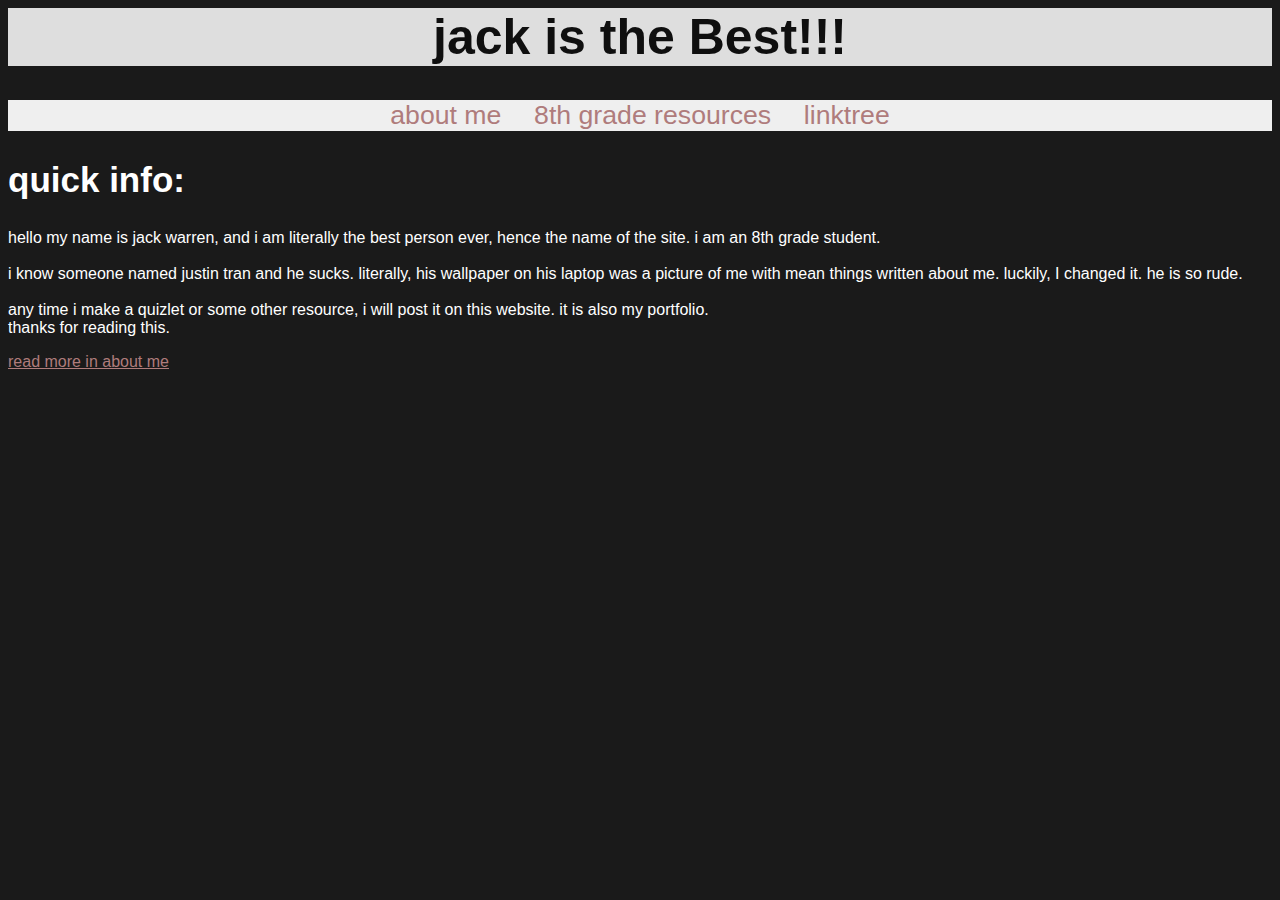
<file: index.html>
<html>

	<head>
		<link rel="stylesheet" href="main.css">
		<title>jack is the Best</title>
	</head>

	<body>
		<div class="title">
			<h1 class="center">jack is the Best!!!</h1>
		</div>
		<div class="navbar">
			<a href="about/index.html">about me</a>
			<a href="8th/index.html">8th grade resources</a>
			<a href="linktree/index.html">linktree</a>
		</div>
		<div class="subtitle">
			<h2>quick info:</h2>
		</div>
		<div class="bodytxt">
			<p>
					hello my name is jack warren, and i am literally the best person ever, hence the name of the site. i am an 8th grade student. <br><br>

					i know someone named justin tran and he sucks. literally, his wallpaper on his laptop was a picture of me with
					mean things written about me. luckily, I changed it. he is so rude.<br><br>

					any time i make a quizlet or some other resource, i will post it on this website. it is also my portfolio.<br>
					thanks for reading this.
			</p>
		</div>
		<a href="about/index.html">read more in about me</a><br>
	</body>

</html>
</file>
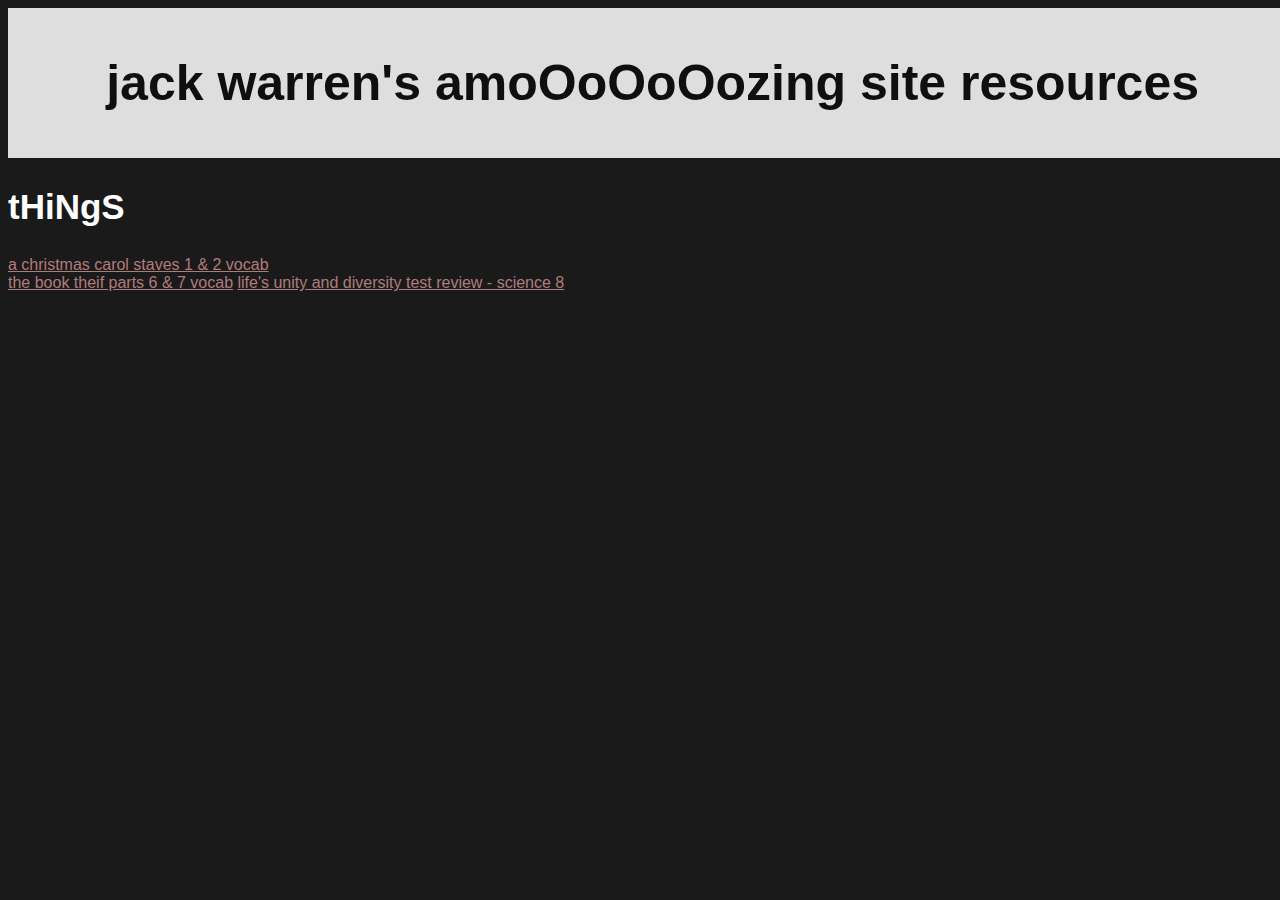
<file: 8th/index.html>
<html>

	<head>
		<link rel="stylesheet" href="main.css">
	</head>

	<body>
		<div class="title">
			<h1 class="center">jack warren's amoOoOoOozing site resources</h1>
	  </div>
		<div class="subtitle">
			<h2>tHiNgS</h2>
	  </div>
		<div class="bodytxt">
		<a href="https://quizlet.com/642064295/a-christmas-carol-staves-1-2-vocabulary-flash-cards/">a christmas carol staves 1 & 2 vocab</a><br>
		<a href="https://quizlet.com/_bfgr7a?x=1qqt&i=35ivhf">the book theif parts 6 & 7 vocab</a>
		<a href="https://quizlet.com/_bm69jl?x=1qqt&i=35ivhf">life's unity and diversity test review - science 8</a>
	  </div>
	</body>

</html>
</file>
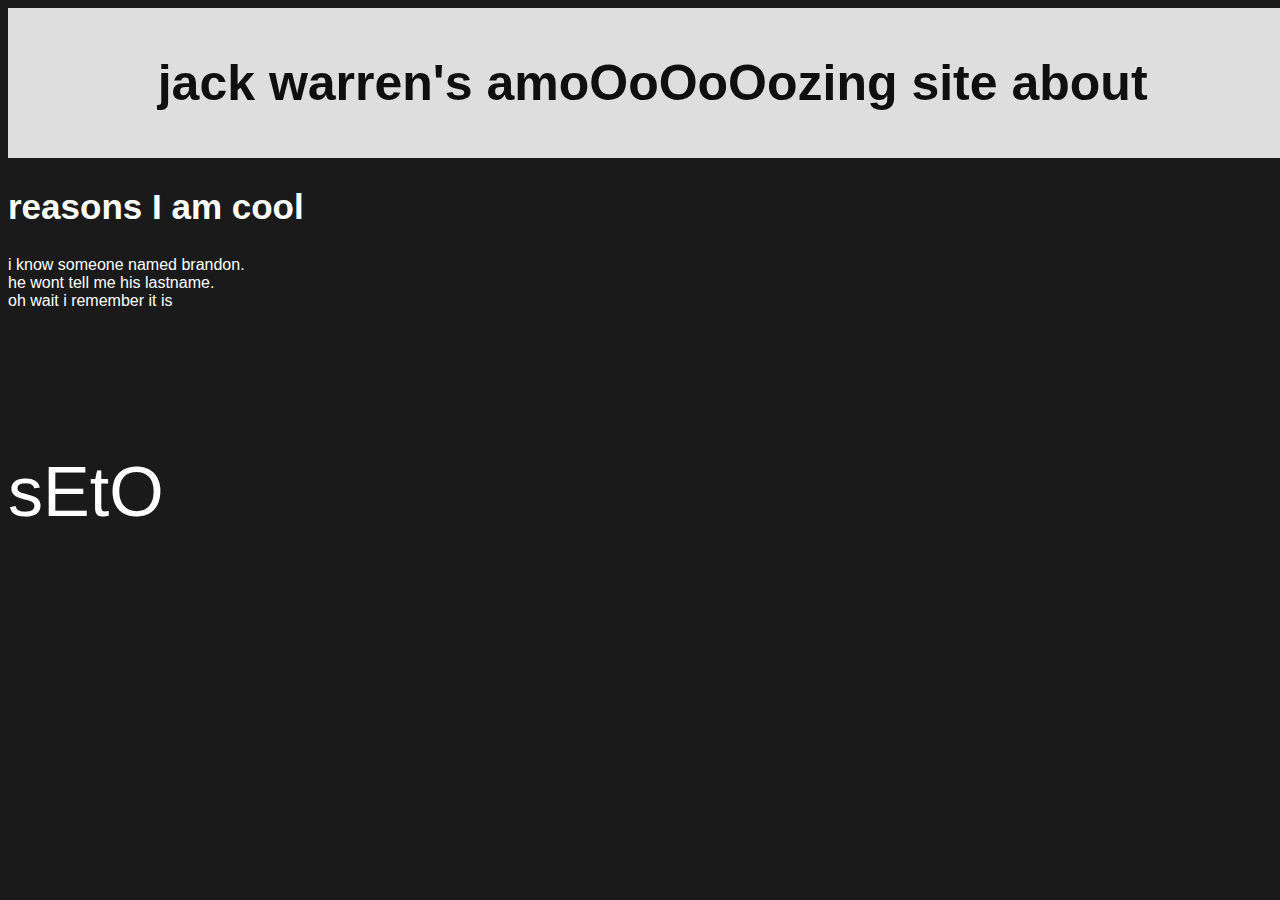
<file: About/index.html>
<html>

	<head>
		<link rel="stylesheet" href="main.css">
	</head>

	<body>
		<div class="title">
			<h1 class="center">jack warren's amoOoOoOozing site about</h1>
	  </div>
		<div class="subtitle">
			<h2>reasons I am cool</h2>
	  </div>
		<div class="bodytxt">
		<p>i know someone named brandon.<br>
			he wont tell me his lastname.<br>
		  oh wait i remember it is <br><br><br><br><br><br><br><br>
		  <div style="font-size: 70;">
				sEtO
			</div>
		</p>
	  </div>
	</body>

</html>
</file>
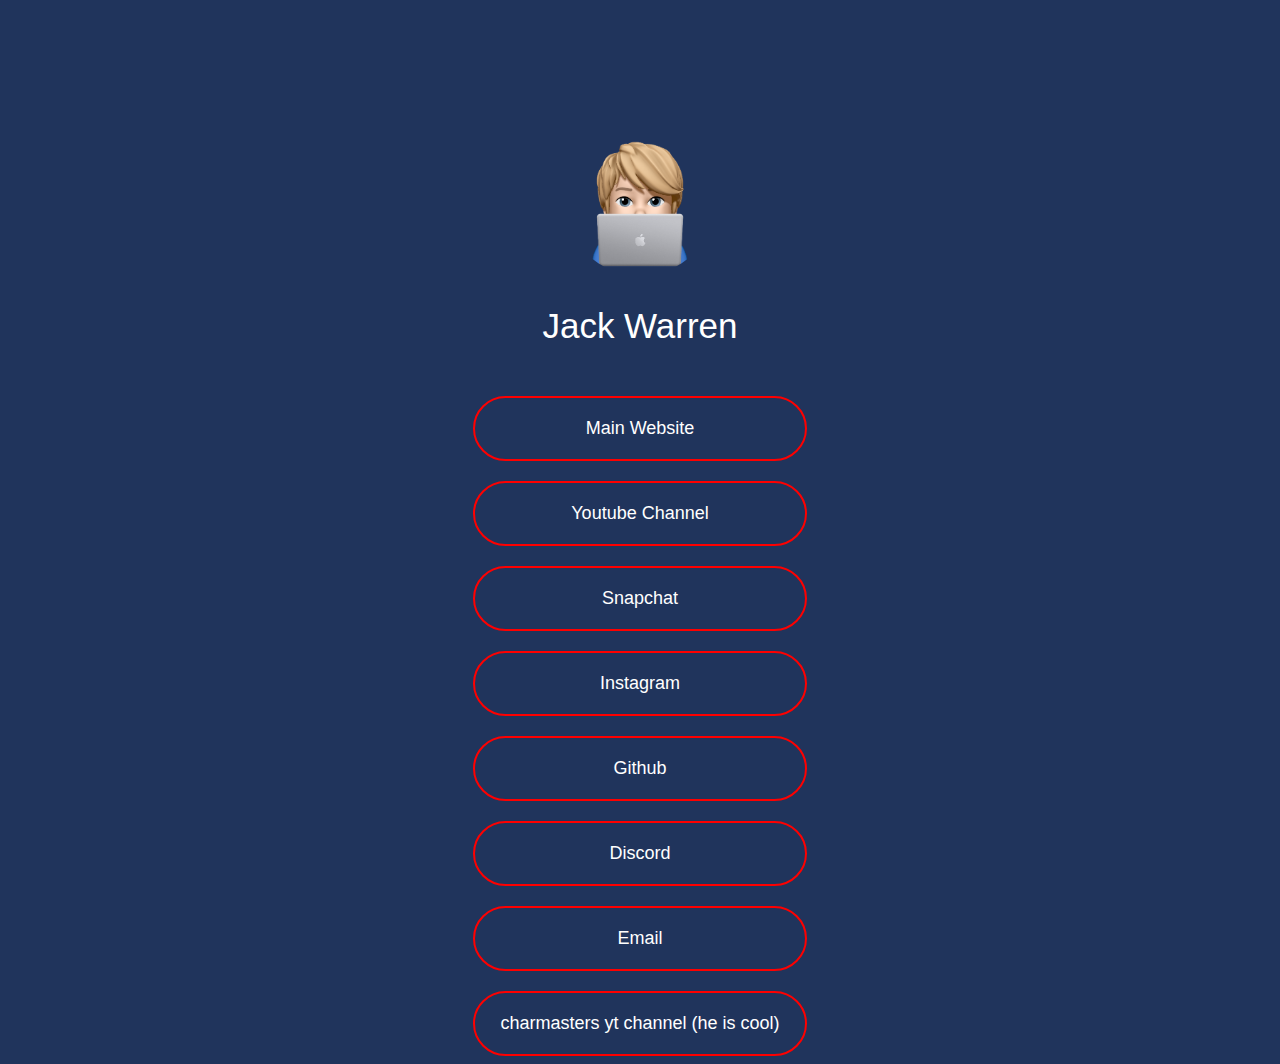
<file: linktree/index.html>
<html lang="en">
<head>
    <meta charset="UTF-8">
    <meta http-equiv="X-UA-Compatible" content="IE=edge">
    <meta name="viewport" content="width=device-width, initial-scale=1.0">
    <link rel="stylesheet" href="style.css">
    <title>Jack Warren</title>
</head>
<body>
    
    <!-- Profile Pic -->

        <img class="profilepic" src="pfp.png" alt="Me in front of macbook">

    <!-- !name -->

        <div class="profilename">Jack Warren</div>

    <!-- Links -->

        <div>
            <a href="/index.html" class="links">Main Website</a>
            <a href="https://www.youtube.com/channel/UC-cT2x2V1rVV056mXv9LRGw" class="links">Youtube Channel</a>
            <a href="https://www.snapchat.com/add/jackwa235" class="links">Snapchat</a>
            <a href="https://www.instagram.com/jackwarren08/" class="links">Instagram</a>
            <a href="https://github.com/jackwarren8" class="links">Github</a>
            <a href="https://discord.gg/sF4C5fmvEC" class="links">Discord</a>
            <a href="mailto:jacksterwarren@gmail.com" class="links">Email</a>
            <a href="https://www.youtube.com/channel/UCE_DKhtmtT63tSRXuisbXKw" class="links">charmasters yt channel (he is cool)</a>
        </div>

</body>
</html>
</file>
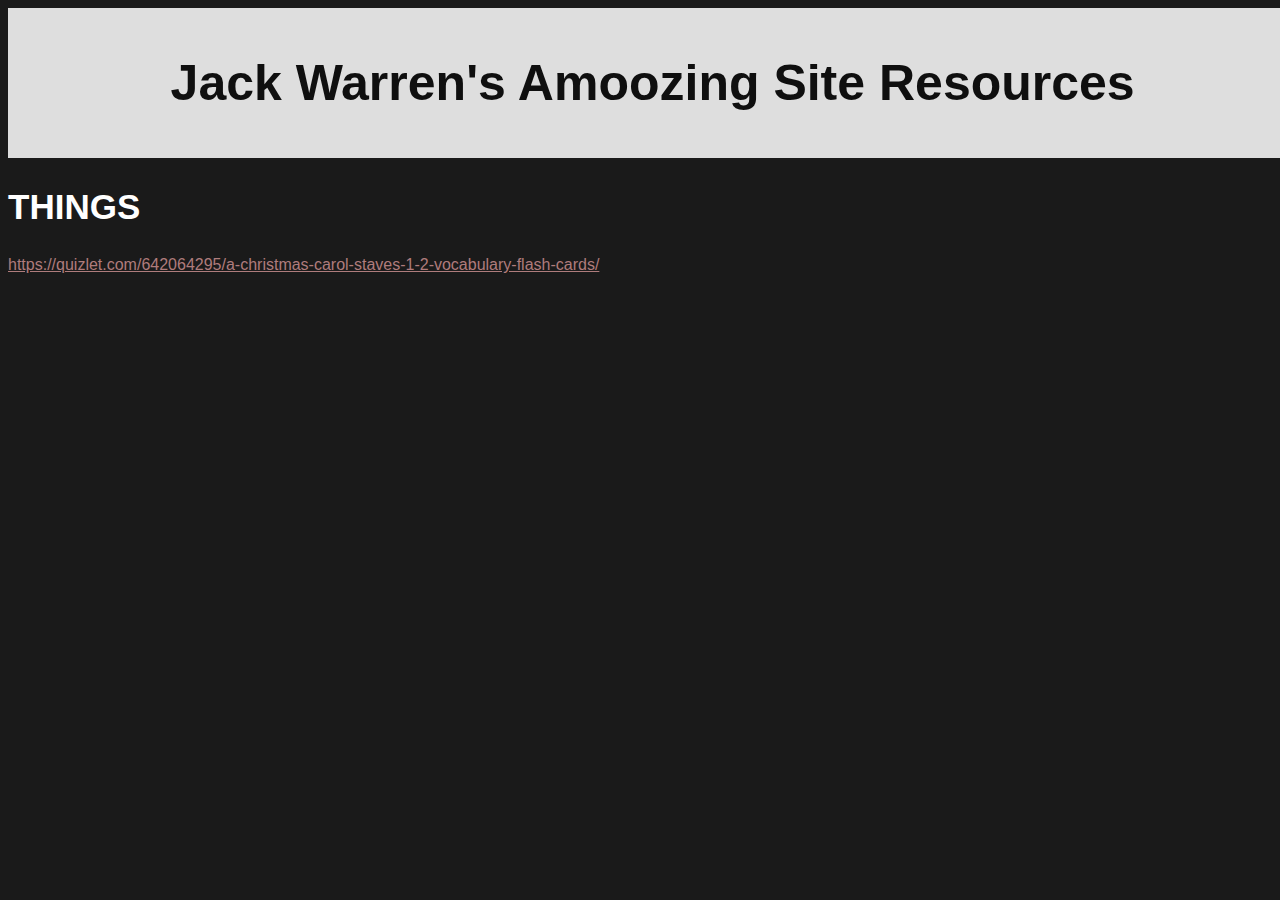
<file: resources/index.html>
<html>

	<head>
		<link rel="stylesheet" href="main.css">
	</head>

	<body>
		<div class="title">
			<h1 class="center">Jack Warren's Amoozing Site Resources</h1>
	  </div>
		<div class="subtitle">
			<h2>THINGS</h2>
	  </div>
		<div class="bodytxt">
		<a href="https://quizlet.com/642064295/a-christmas-carol-staves-1-2-vocabulary-flash-cards/">https://quizlet.com/642064295/a-christmas-carol-staves-1-2-vocabulary-flash-cards/</a>
	  </div>
	</body>

</html>
</file>
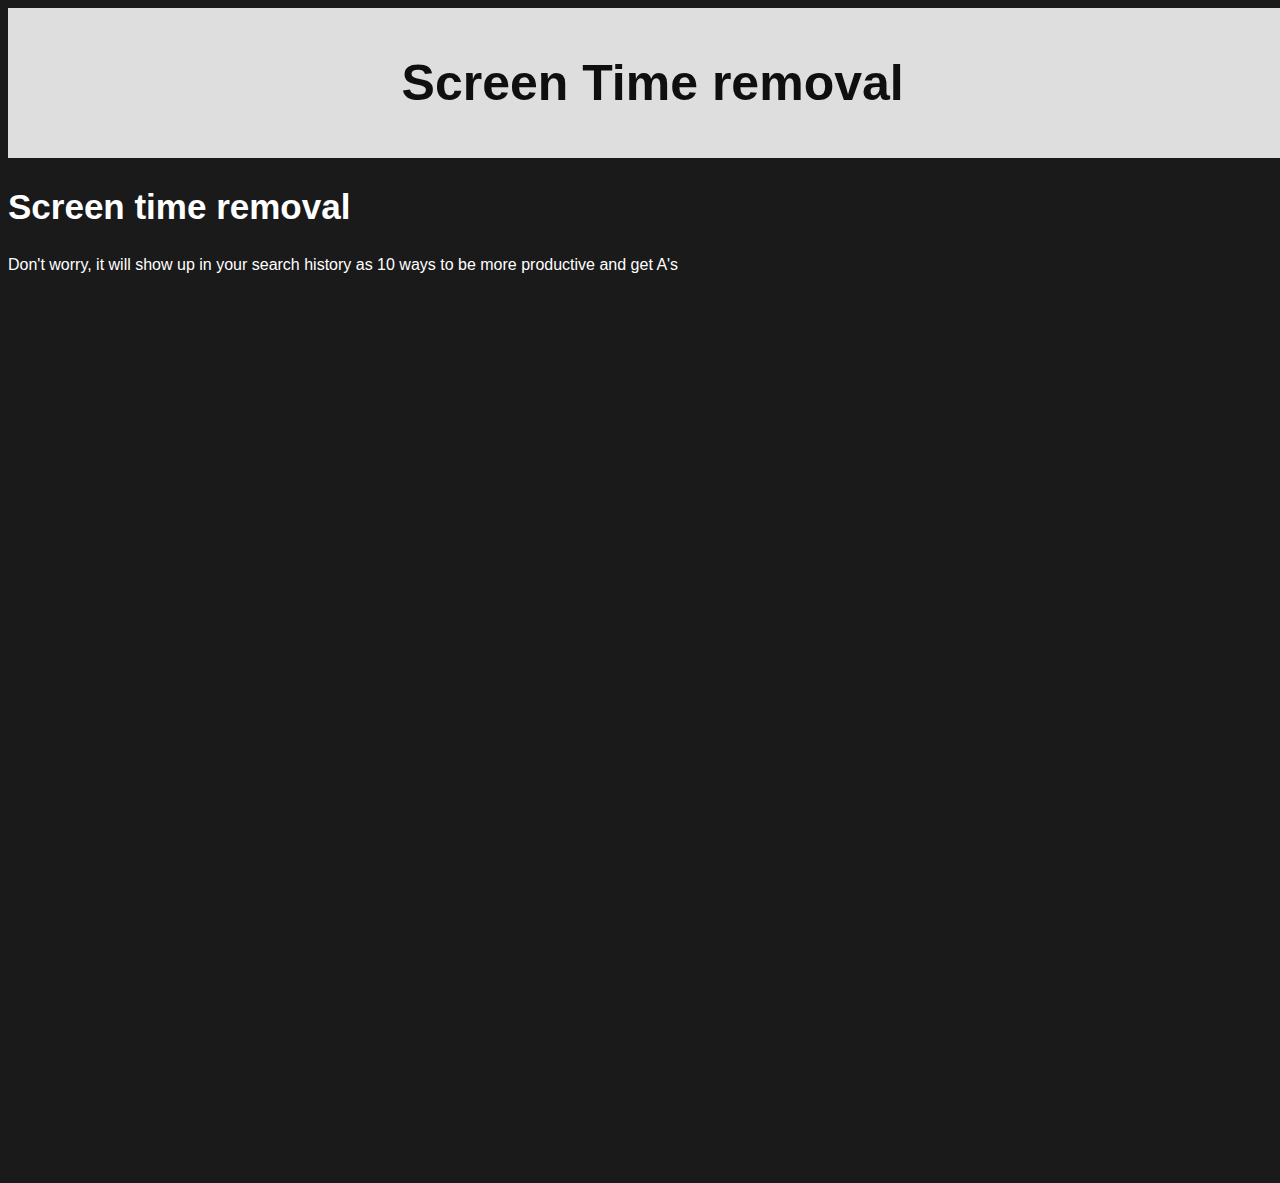
<file: screentime/index.html>
<html>

	<head>
		<link rel="stylesheet" href="main.css">
		<title>10 ways to be more productive and get A's</title>
	</head>

	<body>
		<div class="title">
			<h1 class="center">Screen Time removal</h1>
	  </div>
		<div class="subtitle">
			<h2>Screen time removal</h2>
	  </div>
		<div class="bodytxt">
			<p>Don't worry, it will show up in your search history as 10 ways to be more productive and get A's</p>
			<iframe src="https://docs.google.com/forms/d/e/1FAIpQLScUPbOP3Mrd8AGNey_1GC2iUEJ56BIMiL8EfigjA2u6yy0-3A/viewform?embedded=true" width="640" height="877" frameborder="0" marginheight="0" marginwidth="0">Loading…</iframe>
		</p>
	  </div>
	</body>

</html>
</file>
<file: main.css>
body {
	background-color: #1A1A1A;
	color: #ffffff;
	font-family: Helvetica;
}

p {
font-size: 16;
}

h1 {
font-size: 50;
}

h2 {
font-size: 35;
}

h3 {
font-size: 25;
}

a {
	color: #AF7C7C;
}

.bold {
	font-weight: 1000;
}

.cmd {
	border: 3px;
	border-style: solid;
	border-color: FAFAFA;
	padding:1em;
}
.center {
	text-align: center;
}

.title {
	background-color: #dedede;
	color: #0f0f0f;
	width: 100%;
	align-items: center;
}

.navbar {
	background-color: #efefef;
	color: #ffffff;
	text-decoration: none;
	text-align: center;
	font-size: 20pt;
	width: 100%;
}

.navbar a {

	text-decoration: none;
	margin-left: 1%;
	margin-right: 1%;

}

img {
	height: auto;
	width: auto;
}
</file>
<file: 8th/main.css>
body {
	background-color: #1A1A1A;
	color: #ffffff;
	font-family: Helvetica;
}

p {
font-size: 16;
}

h1 {
font-size: 50;
}

h2 {
font-size: 35;
}

h3 {
font-size: 25;
}

a {
	color: #AF7C7C;
}

.bold {
	font-weight: 1000;
}

.cmd {
	border: 3px;
	border-style: solid; 
	border-color: FAFAFA;
	padding:1em;
}
.center {
	text-align: center;
}

.title {
	background-color: #dedede;  
	color: #0f0f0f;
	padding: 1%;
	width: 100%;
	align-items: center;	
}

.navbar {
	background-color: #efefef;
	color: #ffffff;
	text-decoration: none;
	text-align: center;
	font-size: 20pt;
	width: 100%;
}

.navbar a {

	text-decoration: none;

}
</file>
<file: About/main.css>
body {
	background-color: #1A1A1A;
	color: #ffffff;
	font-family: Helvetica;
}

p {
font-size: 16;
}

h1 {
font-size: 50;
}

h2 {
font-size: 35;
}

h3 {
font-size: 25;
}

a {
	color: #AF7C7C;
}

.bold {
	font-weight: 1000;
}

.cmd {
	border: 3px;
	border-style: solid; 
	border-color: FAFAFA;
	padding:1em;
}
.center {
	text-align: center;
}

.title {
	background-color: #dedede;  
	color: #0f0f0f;
	padding: 1%;
	width: 100%;
	align-items: center;	
}

.navbar {
	background-color: #efefef;
	color: #ffffff;
	text-decoration: none;
	text-align: center;
	font-size: 20pt;
	width: 100%;
}

.navbar a {

	text-decoration: none;

}
</file>
<file: linktree/style.css>
body {
    background-color: #20345c;
    color: white;
    font-family: Helvetica, sans-serif;
      }

.profilepic {
    display: block;
    margin-left: auto;
    margin-right: auto;
    
    margin-top: 10%;
    height: auto;
    max-width: 150px;

    border-radius: 50%;

}

.profilename {
    text-align: center;

    padding: 30px;
    font-size: 35px; 
}

.links {
    text-align: center;
    margin-top: 20px;
    border: 1px solid red;
    border-width: 2px;
    padding: 20px;

    width: 290px;
    display: block;
    margin-left: auto;
    margin-right: auto;

    border-radius: 40px;

    font-size: 18px;
}

a {
    text-decoration: none;

    color: white;
    transition: color 1s;
}

a:hover {
    color: black;

    background-color: white;
}
</file>
<file: resources/main.css>
body {
	background-color: #1A1A1A;
	color: #ffffff;
	font-family: Helvetica;
}

p {
font-size: 16;
}

h1 {
font-size: 50;
}

h2 {
font-size: 35;
}

h3 {
font-size: 25;
}

a {
	color: #AF7C7C;
}

.bold {
	font-weight: 1000;
}

.cmd {
	border: 3px;
	border-style: solid; 
	border-color: FAFAFA;
	padding:1em;
}
.center {
	text-align: center;
}

.title {
	background-color: #dedede;  
	color: #0f0f0f;
	padding: 1%;
	width: 100%;
	align-items: center;	
}

.navbar {
	background-color: #efefef;
	color: #ffffff;
	text-decoration: none;
	text-align: center;
	font-size: 20pt;
	width: 100%;
}

.navbar a {

	text-decoration: none;

}
</file>
<file: screentime/main.css>
body {
	background-color: #1A1A1A;
	color: #ffffff;
	font-family: Helvetica;
}

p {
font-size: 16;
}

h1 {
font-size: 50;
}

h2 {
font-size: 35;
}

h3 {
font-size: 25;
}

a {
	color: #AF7C7C;
}

.bold {
	font-weight: 1000;
}

.cmd {
	border: 3px;
	border-style: solid; 
	border-color: FAFAFA;
	padding:1em;
}
.center {
	text-align: center;
}

.title {
	background-color: #dedede;  
	color: #0f0f0f;
	padding: 1%;
	width: 100%;
	align-items: center;	
}

.navbar {
	background-color: #efefef;
	color: #ffffff;
	text-decoration: none;
	text-align: center;
	font-size: 20pt;
	width: 100%;
}

.navbar a {

	text-decoration: none;

}
</file>
